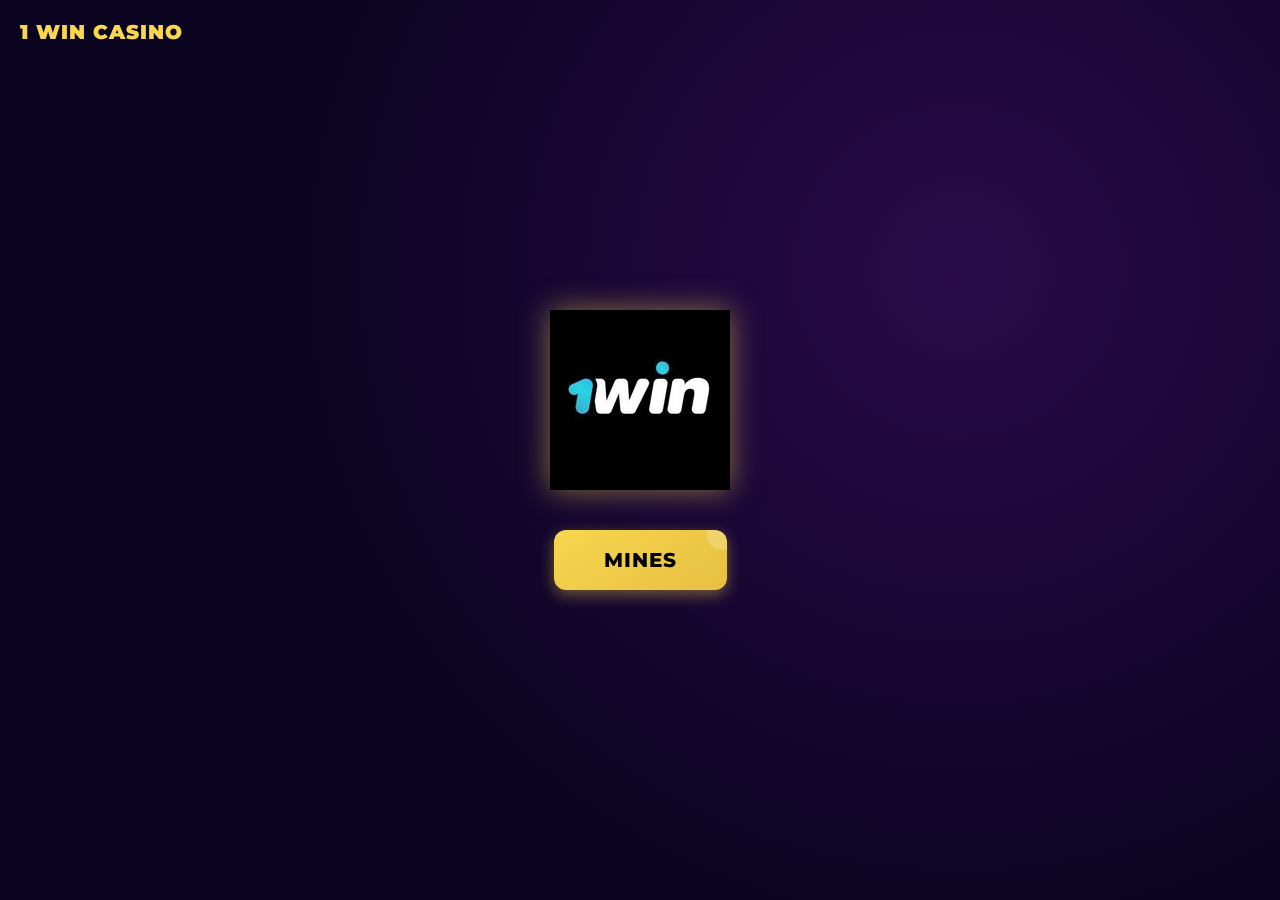
<file: webapp/index.html>
<!DOCTYPE html>
<html lang="ru">
<head>
    <meta charset="UTF-8">
    <meta name="viewport" content="width=device-width, initial-scale=1.0">
    <title>1 WIN Casino</title>
    <link rel="stylesheet" href="css/main.css">
    <link href="https://fonts.googleapis.com/css2?family=Montserrat:wght@400;700;900&display=swap" rel="stylesheet">
</head>
<body>
    <div class="background"></div>
    
    <!-- Надпись в левом верхнем углу -->
    <div class="corner-logo">1 WIN CASINO</div>
    
    <main class="main-screen">
        <img src="img/van-win-logo.png" alt="Van Win" class="main-logo">
        <div class="start-container">
            <button class="mines-btn" id="startBtn">
                <span>Mines</span>
                <div class="btn-decoration"></div>
            </button>
        </div>
    </main>

    <div class="loading" id="loading">
        <div class="spinner"></div>
        <div class="loading-text">Соединение с сервером...</div>
    </div>

    <script src="js/main.js"></script>
</body>
</html>
</file>
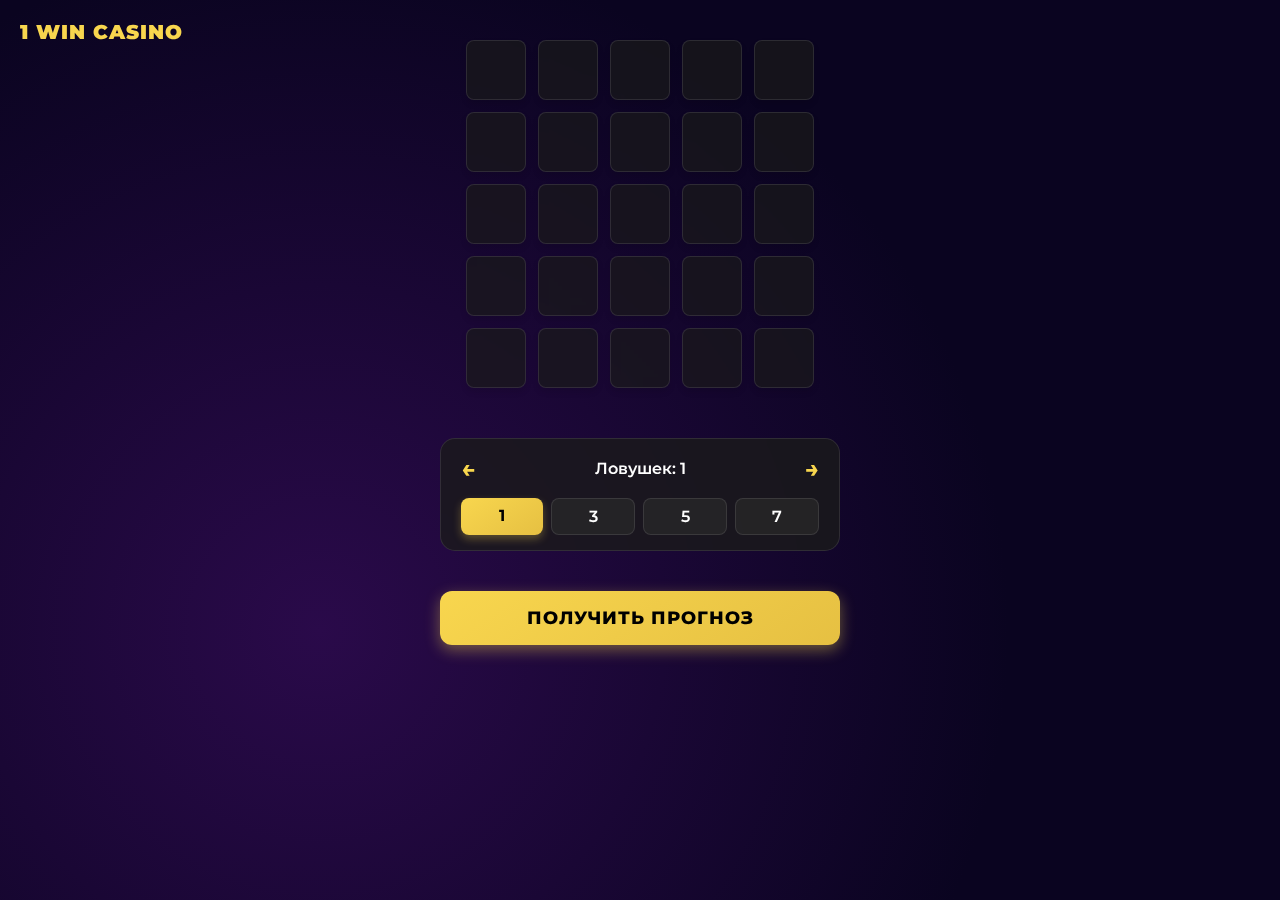
<file: webapp/game.html>
<!DOCTYPE html>
<html lang="ru">
<head>
    <meta charset="UTF-8">
    <meta name="viewport" content="width=device-width, initial-scale=1.0">
    <title>1 WIN Casino - Mines</title>
    <link rel="stylesheet" href="css/game.css">
    <link href="https://fonts.googleapis.com/css2?family=Montserrat:wght@400;700;900&display=swap" rel="stylesheet">
</head>
<body>
    <div class="game-background"></div>
    
    <!-- Надпись в левом верхнем углу -->
    <div class="corner-logo">1 WIN CASINO</div>
    
    <main class="game-container">
        <div class="game-grid" id="gameGrid"></div>
        <div class="controls">
            <div class="trap-control">
                <span class="arrow" id="decreaseTraps">←</span>
                <span class="trap-count">Ловушек: <span id="trapsCount">1</span></span>
                <span class="arrow" id="increaseTraps">→</span>
            </div>
            <div class="trap-options">
                <div class="trap-option active" data-traps="1">1</div>
                <div class="trap-option" data-traps="3">3</div>
                <div class="trap-option" data-traps="5">5</div>
                <div class="trap-option" data-traps="7">7</div>
            </div>
        </div>
        <button class="predict-btn" id="predictBtn">
            <span>Получить прогноз</span>
            <div class="btn-shine"></div>
        </button>
    </main>

    <script src="js/game.js"></script>
</body>
</html>
</file>
<file: webapp/css/main.css>
:root {
    --primary: #FFFFFF;
    --secondary: #4CAF50;
    --accent: #F8D64E;
    --dark: #0F0F0F;
    --darker: #1A1A1A;
}

* {
    margin: 0;
    padding: 0;
    box-sizing: border-box;
    font-family: 'Montserrat', Arial, sans-serif;
}

body {
    background-color: var(--dark);
    color: var(--primary);
    height: 100vh;
    overflow: hidden;
    position: relative;
}

.background {
    position: fixed;
    top: 0;
    left: 0;
    width: 100%;
    height: 100%;
    background: radial-gradient(circle at 75% 30%, #2a0a4a 0%, #0a0420 60%);
    z-index: -1;
}

.corner-logo {
    position: absolute;
    top: 20px;
    left: 20px;
    font-family: 'Montserrat', sans-serif;
    font-weight: 900;
    font-size: 20px;
    color: var(--accent);
    text-transform: uppercase;
    letter-spacing: 1px;
    z-index: 10;
}

.main-screen {
    flex: 1;
    display: flex;
    flex-direction: column;
    align-items: center;
    justify-content: center;
    gap: 40px;
    padding: 20px;
    height: 100vh;
}

.main-logo {
    width: 180px;
    height: auto;
    filter: drop-shadow(0 0 15px rgba(248, 214, 78, 0.5));
    animation: float 3s ease-in-out infinite;
}

@keyframes float {
    0% { transform: translateY(0px); }
    50% { transform: translateY(-10px); }
    100% { transform: translateY(0px); }
}

.start-container {
    display: flex;
    flex-direction: column;
    align-items: center;
}

.mines-btn {
    position: relative;
    background: linear-gradient(145deg, #f8d64e, #e6c042);
    color: #000;
    border: none;
    padding: 18px 50px;
    border-radius: 12px;
    font-size: 20px;
    font-weight: 800;
    cursor: pointer;
    transition: all 0.3s;
    overflow: hidden;
    box-shadow: 0 5px 15px rgba(248, 214, 78, 0.4);
    text-transform: uppercase;
    letter-spacing: 1px;
}

.mines-btn:hover {
    transform: translateY(-3px);
    box-shadow: 0 8px 20px rgba(248, 214, 78, 0.6);
}

.mines-btn:active {
    transform: translateY(1px);
}

.btn-decoration {
    position: absolute;
    top: -10px;
    right: -10px;
    width: 30px;
    height: 30px;
    background-color: var(--primary);
    border-radius: 50%;
    opacity: 0.2;
}

.loading {
    display: none;
    flex-direction: column;
    align-items: center;
    justify-content: center;
    gap: 20px;
    position: fixed;
    top: 0;
    left: 0;
    width: 100%;
    height: 100%;
    background-color: rgba(0, 0, 0, 0.9);
    z-index: 100;
}

.spinner {
    width: 60px;
    height: 60px;
    border: 5px solid rgba(248, 214, 78, 0.3);
    border-top-color: var(--accent);
    border-radius: 50%;
    animation: spin 1s linear infinite;
}

@keyframes spin {
    to { transform: rotate(360deg); }
}

.loading-text {
    font-size: 18px;
    color: var(--primary);
    letter-spacing: 1px;
}

@media (max-width: 768px) {
    .corner-logo {
        font-size: 16px;
        top: 15px;
        left: 15px;
    }
    
    .main-logo {
        width: 140px;
    }
    
    .mines-btn {
        padding: 15px 40px;
        font-size: 18px;
    }
}
</file>
<file: webapp/css/game.css>
:root {
    --primary: #FFFFFF;
    --secondary: #4CAF50;
    --accent: #F8D64E;
    --dark: #0F0F0F;
    --darker: #1A1A1A;
    --cell-size: 60px;
}

* {
    margin: 0;
    padding: 0;
    box-sizing: border-box;
    font-family: 'Montserrat', Arial, sans-serif;
}

body {
    background-color: var(--dark);
    color: var(--primary);
    height: 100vh;
    overflow: hidden;
    position: relative;
}

.game-background {
    position: fixed;
    top: 0;
    left: 0;
    width: 100%;
    height: 100%;
    background: radial-gradient(circle at 25% 70%, #2a0a4a 0%, #0a0420 60%);
    z-index: -1;
}

.corner-logo {
    position: absolute;
    top: 20px;
    left: 20px;
    font-family: 'Montserrat', sans-serif;
    font-weight: 900;
    font-size: 20px;
    color: var(--accent);
    text-transform: uppercase;
    letter-spacing: 1px;
    z-index: 10;
}

.game-container {
    display: flex;
    flex-direction: column;
    align-items: center;
    gap: 30px;
    padding: 20px;
    height: 100vh;
}

.game-grid {
    display: grid;
    grid-template-columns: repeat(5, 1fr);
    gap: 12px;
    width: calc(var(--cell-size) * 5 + 12px * 4);
    margin: 20px auto;
}

.cell {
    width: var(--cell-size);
    height: var(--cell-size);
    background-color: rgba(26, 26, 26, 0.7);
    border-radius: 8px;
    display: flex;
    align-items: center;
    justify-content: center;
    font-size: 24px;
    cursor: pointer;
    transition: all 0.3s;
    backdrop-filter: blur(5px);
    border: 1px solid rgba(255, 255, 255, 0.1);
    box-shadow: 0 4px 6px rgba(0, 0, 0, 0.1);
}

.cell:hover {
    background-color: rgba(42, 42, 42, 0.8);
    transform: translateY(-2px);
}

.cell.star {
    background: radial-gradient(circle, #4CAF50, #2E7D32);
    color: gold;
    transform: scale(1.05);
    box-shadow: 0 0 20px rgba(76, 175, 80, 0.7);
    animation: pulse 1.5s infinite;
    border: 1px solid rgba(248, 214, 78, 0.3);
}

@keyframes pulse {
    0% { transform: scale(1); box-shadow: 0 0 10px rgba(76, 175, 80, 0.7); }
    50% { transform: scale(1.1); box-shadow: 0 0 25px rgba(76, 175, 80, 0.9); }
    100% { transform: scale(1); box-shadow: 0 0 10px rgba(76, 175, 80, 0.7); }
}

.controls {
    display: flex;
    flex-direction: column;
    align-items: center;
    justify-content: space-between;
    background-color: rgba(26, 26, 26, 0.8);
    padding: 15px 20px;
    border-radius: 15px;
    width: 100%;
    max-width: 400px;
    gap: 15px;
    backdrop-filter: blur(5px);
    border: 1px solid rgba(255, 255, 255, 0.1);
}

.trap-control {
    display: flex;
    align-items: center;
    justify-content: space-between;
    width: 100%;
}

.arrow {
    font-size: 24px;
    cursor: pointer;
    user-select: none;
    color: var(--accent);
    font-weight: bold;
    transition: all 0.2s;
}

.arrow:hover {
    transform: scale(1.2);
}

.trap-count {
    font-weight: 600;
    color: var(--primary);
}

.trap-options {
    display: flex;
    justify-content: space-between;
    width: 100%;
    gap: 8px;
}

.trap-option {
    background-color: rgba(42, 42, 42, 0.7);
    padding: 8px 0;
    border-radius: 8px;
    cursor: pointer;
    flex: 1;
    text-align: center;
    transition: all 0.3s;
    font-weight: 600;
    border: 1px solid rgba(255, 255, 255, 0.1);
}

.trap-option:hover {
    background-color: rgba(42, 42, 42, 0.9);
}

.trap-option.active {
    background: linear-gradient(145deg, #f8d64e, #e6c042);
    color: #000;
    font-weight: 700;
    border: none;
    box-shadow: 0 4px 8px rgba(248, 214, 78, 0.3);
}

.predict-btn {
    position: relative;
    background: linear-gradient(145deg, #f8d64e, #e6c042);
    color: #000;
    border: none;
    padding: 16px 0;
    border-radius: 12px;
    font-size: 18px;
    font-weight: 800;
    cursor: pointer;
    transition: all 0.3s;
    overflow: hidden;
    width: 100%;
    max-width: 400px;
    text-transform: uppercase;
    letter-spacing: 1px;
    box-shadow: 0 5px 15px rgba(248, 214, 78, 0.4);
    margin-top: 10px;
}

.predict-btn:hover {
    transform: translateY(-3px);

    box-shadow: 0 8px 20px rgba(248, 214, 78, 0.6);
}

.predict-btn:active {
    transform: translateY(1px);
}

.btn-shine {
    position: absolute;
    top: 0;
    left: -100%;
    width: 50%;
    height: 100%;
    background: linear-gradient(
        to right,
        rgba(255, 255, 255, 0) 0%,
        rgba(255, 255, 255, 0.3) 100%
    );
    transform: skewX(-25deg);
    transition: all 0.6s;
}

.predict-btn:hover .btn-shine {
    left: 150%;
}

@media (max-width: 768px) {
    :root {
        --cell-size: 50px;
    }
    
    .corner-logo {
        font-size: 16px;
        top: 15px;
        left: 15px;
    }
    
    .game-grid {
        gap: 8px;
    }
    
    .cell {
        width: var(--cell-size);
        height: var(--cell-size);
        font-size: 20px;
    }
    
    .controls {
        padding: 12px 15px;
    }
    
    .trap-option {
        padding: 6px 0;
        font-size: 14px;
    }
    
    .predict-btn {
        padding: 14px 0;
        font-size: 16px;
    }
}

@media (max-width: 480px) {
    :root {
        --cell-size: 42px;
    }
    
    .game-grid {
        gap: 6px;
    }
    
    .cell {
        border-radius: 6px;
    }
    
    .controls {
        border-radius: 12px;
    }
}
</file>
